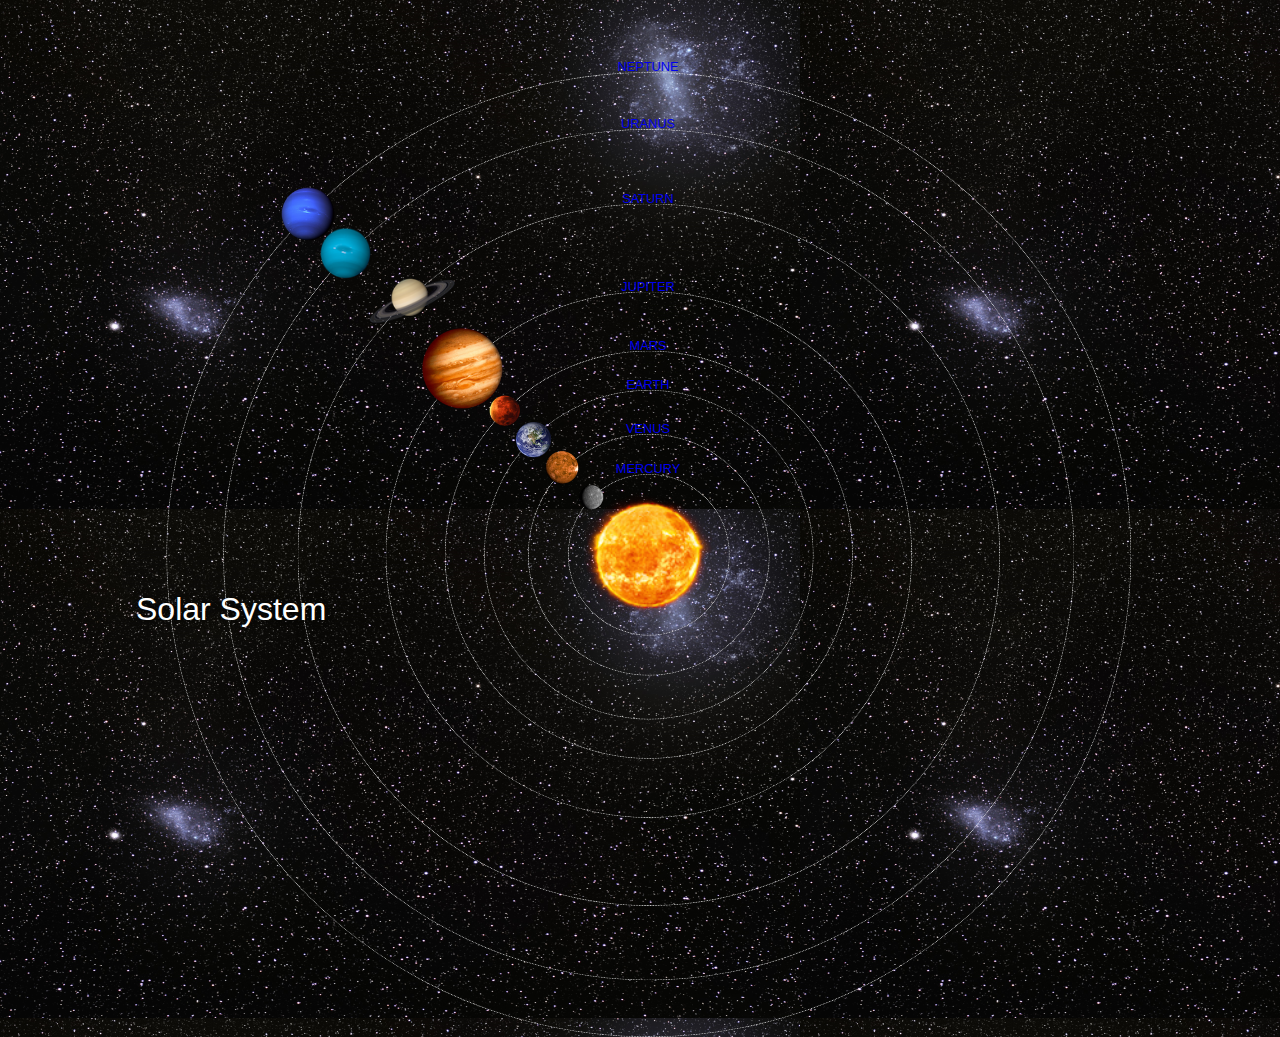
<file: index.html>
<!DOCTYPE html>
<html>
    <head>
        <title>Solar System</title>
        <link rel="stylesheet" href="style.css"/>
    </head>
    <body>
        <div id="container">
            <h1>Solar System</h1>
            <a href="sun.html"><img src="images/sun.png" id="sun"/></a>
            
            <div id="neptune-orbit">
                <a href="neptune.html"><img src="images/neptune.png" id="neptune"/></a>
            </div>
            <div id="naptune-label" class="label-box">
                <a href="neptune.html">NEPTUNE</a>
            </div>

            <div id="uranus-orbit">
                <a href="uranus.html"><img src="images/uranus.png" id="uranus"/></a>
            </div>
            <div id="uranus-label" class="label-box">
                <a href="uranus.html">URANUS</a>
            </div>

            <div id="saturn-orbit">
                <a href="saturn.html"><img src="images/saturn.png" id="saturn"/></a>
            </div>
            <div id="saturn-label" class="label-box">
                <a href="saturn.html">SATURN</a>
            </div>

            <div id="jupiter-orbit">
                <a href="jupiter.html"><img src="images/jupiter.png" id="jupiter"/></a>
            </div>
            <div id="jupiter-label" class="label-box">
                <a href="jupiter.html">JUPITER</a>
            </div>

            <div id="mars-orbit">
                <a href="mars.html"><img src="images/mars.png" id="mars"/></a>
            </div>
            <div id="mars-label" class="label-box">
                <a href="mars.html">MARS</a>
            </div>

            <div id="earth-orbit">
                <a href="earth.html"><img src="images/earth.png" id="earth"/></a>
            </div>
            <div id="earth-label" class="label-box">
                <a href="earth.html">EARTH</a>
            </div>

            <div id="venus-orbit">
                <a href="venus.html"><img src="images/venus.png" id="venus"/></a>
            </div>
            <div id="venus-label" class="label-box">
                <a href="venus.html">VENUS</a>
            </div>

            <div id="mercury-orbit">
                <a href="mercury.html"><img src="images/mercury.png" id="mercury"/></a>
            </div>
            <div id="mercury-label" class="label-box">
                <a href="mercury.html">MERCURY</a>
            </div>


        </div>
    </body>
</html>
</file>
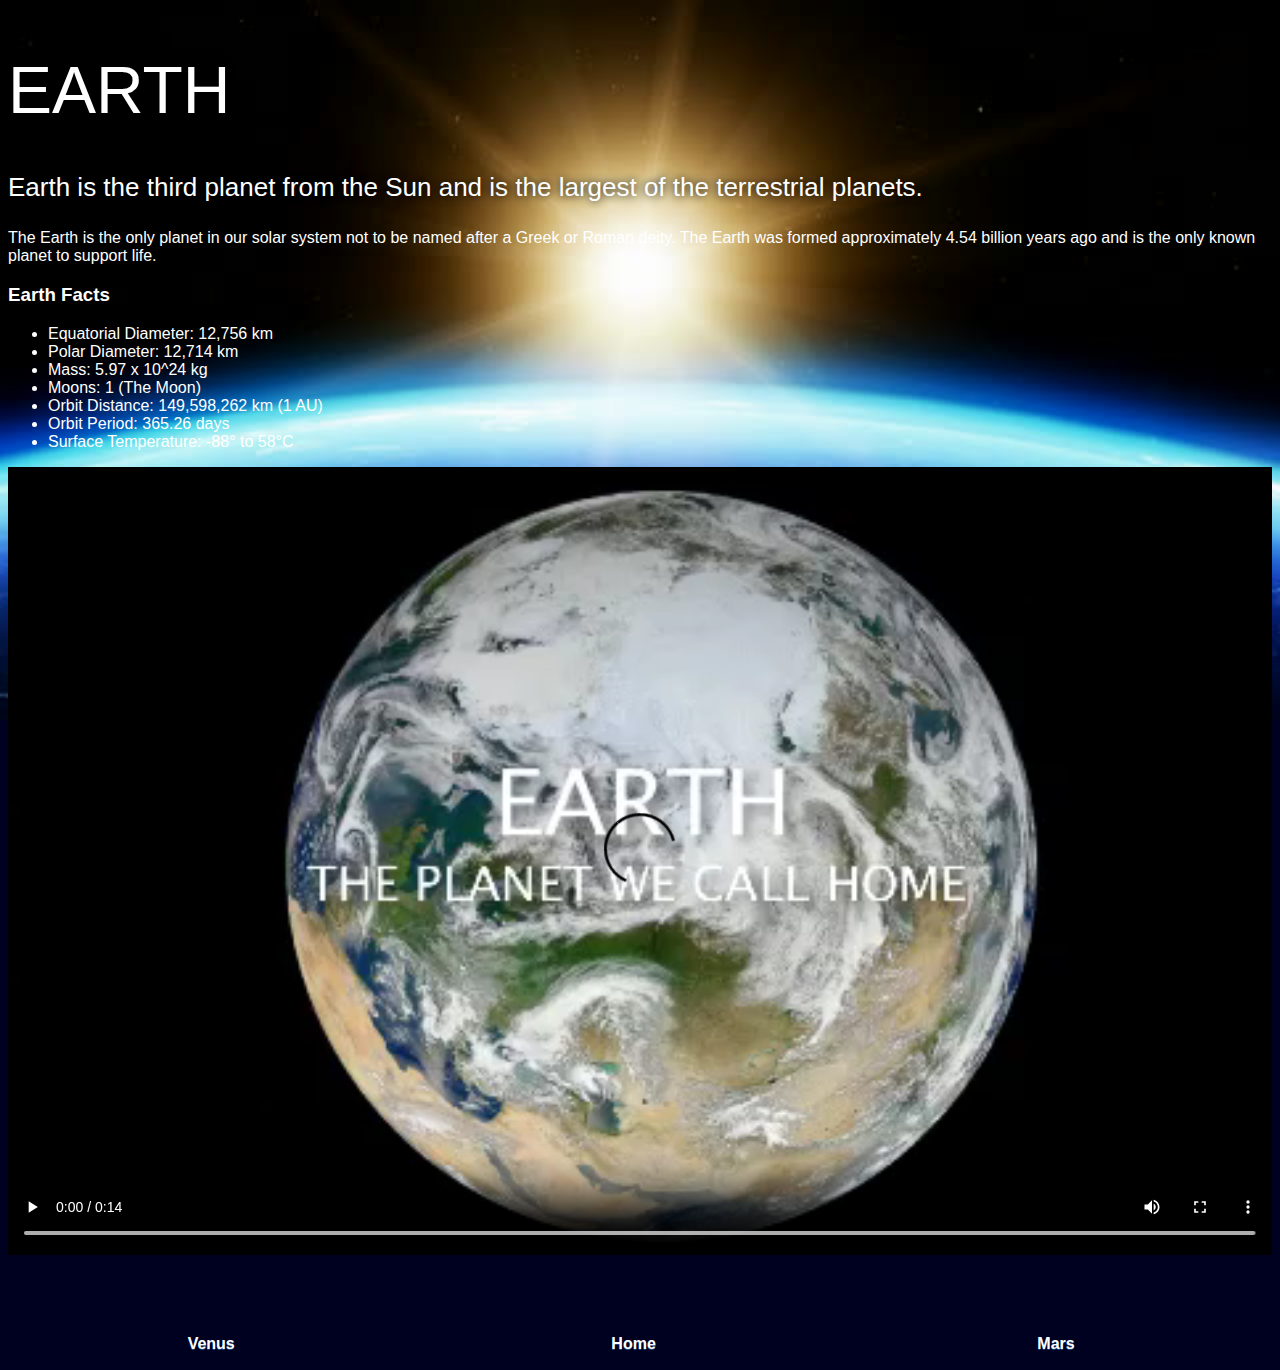
<file: earth.html>
<!DOCTYPE html>
<html>
    <head>
        <title>Solar System</title>
        <link rel="stylesheet" href="style-pages.css"/>
    </head>
    <body>
        <div id="main">
            <div id="content">
                <h1>Earth</h1>
                <p class="intro">
                    Earth is the third planet from the Sun and is the largest of the terrestrial planets. 
                </p>             

                <p>
                    The Earth is the only planet in our solar system not to be named after a Greek or Roman deity. The Earth was formed approximately 4.54 billion years ago and is the only known planet to support life.
                </p>

                <h3>Earth Facts</h3>
                <ul>
                    <li>Equatorial Diameter:	12,756 km</li>
                    <li>Polar Diameter:	12,714 km</li>
                    <li>Mass:	5.97 x 10^24 kg</li>
                    <li>Moons:	1 (The Moon)</li>
                    <li>Orbit Distance:	149,598,262 km (1 AU)</li>
                    <li>Orbit Period:	365.26 days</li>
                    <li>Surface Temperature:	-88&deg; to 58&deg;C</li>
                </ul>
                <video id="video" controls>
                    <source src="videos/earth-video.mp4" type="video/mp4">
                </video>
            </div>
            <div id="tabs-bottom">
                <a href="venus.html">Venus</a>
                <a href="index.html">Home</a>
                <a href="mars.html">Mars</a>
            </div>
    
        </div>


    </body>
</html>
</file>
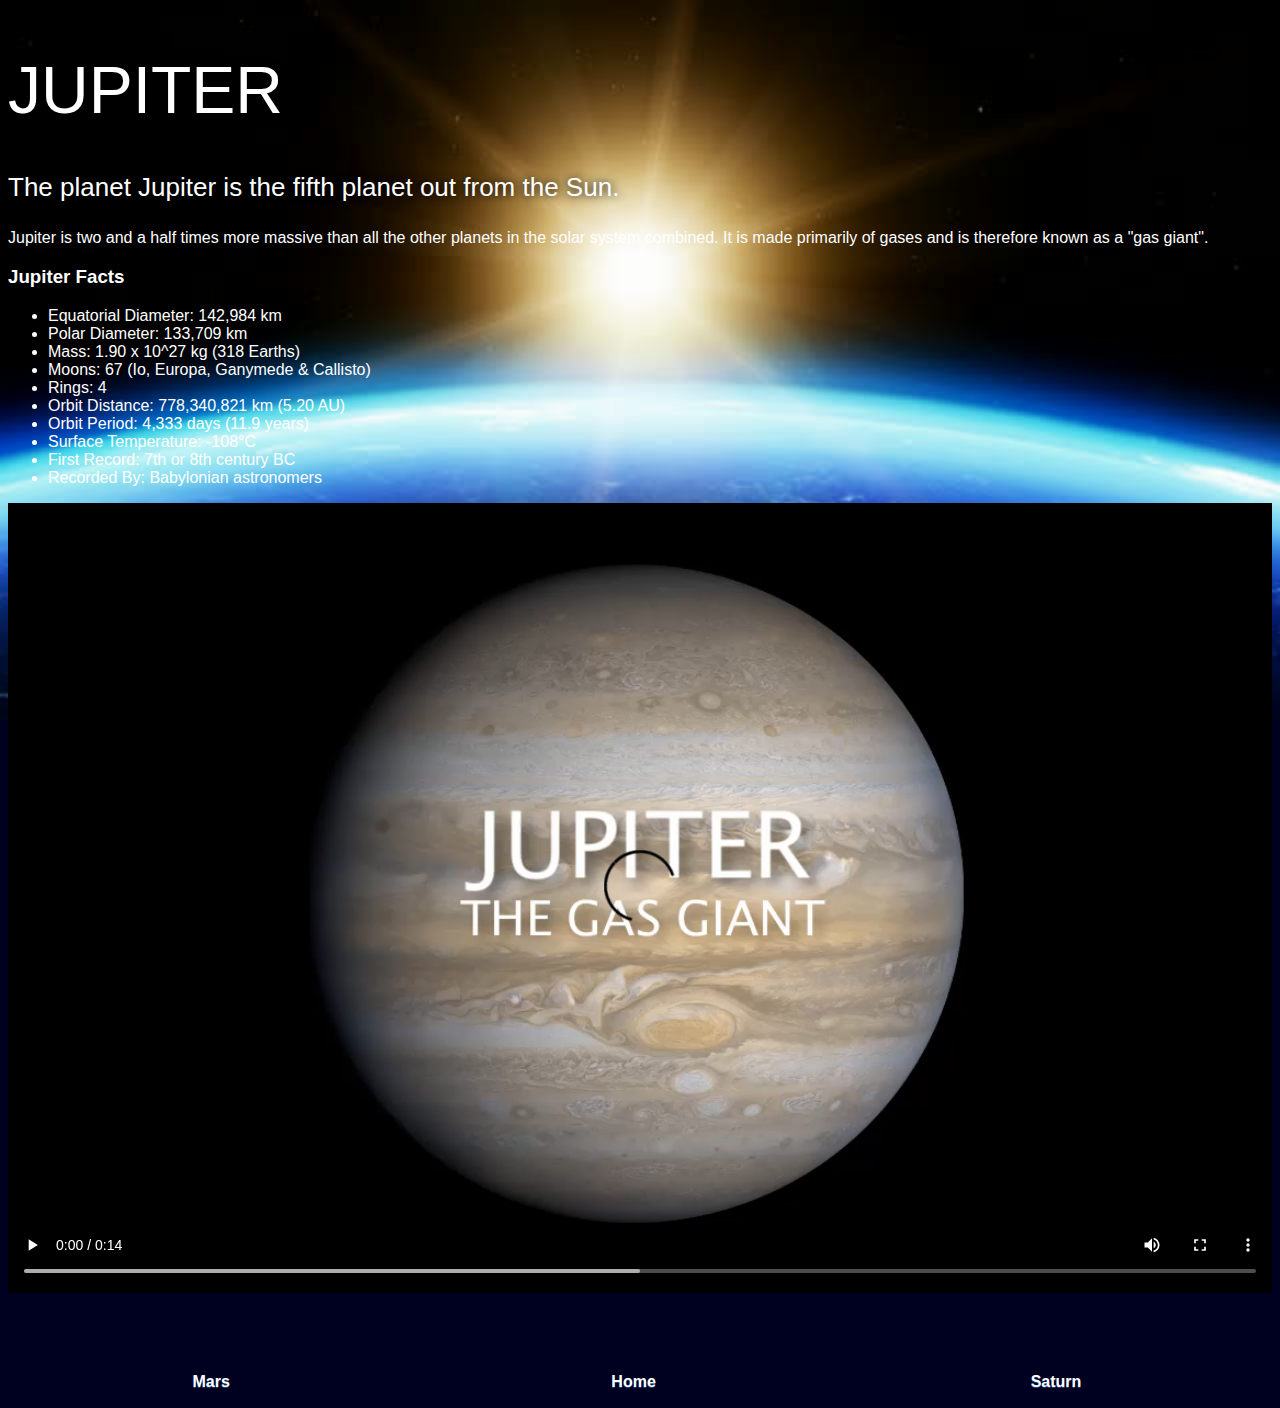
<file: jupiter.html>
<!DOCTYPE html>
<html>
    <head>
        <title>Solar System</title>
        <link rel="stylesheet" href="style-pages.css"/>
    </head>
    <body>
        <div id="main">
            <div id="content">
                <h1>Jupiter</h1>
                <p class="intro">
                    The planet Jupiter is the fifth planet out from the Sun.
                </p>             

                <p>
                    Jupiter is two and a half times more massive than all the other planets in the solar system combined. It is made primarily of gases and is therefore known as a "gas giant".
                </p>

                <h3>Jupiter Facts</h3>
                <ul>
                    <li>Equatorial Diameter:	142,984 km</li>
                    <li>Polar Diameter:	133,709 km</li>
                    <li>Mass:	1.90 x 10^27 kg (318 Earths)</li>
                    <li>Moons:	67 (Io, Europa, Ganymede & Callisto)</li>
                    <li>Rings:	4</li>
                    <li>Orbit Distance:	778,340,821 km (5.20 AU)</li>
                    <li>Orbit Period:	4,333 days (11.9 years)</li>
                    <li>Surface Temperature:	-108&deg;C</li>
                    <li>First Record:	7th or 8th century BC</li>
                    <li>Recorded By:	Babylonian astronomers</li>
                </ul>
                <video id="video" controls>
                    <source src="videos/jupiter-video.mp4" type="video/mp4">
                </video>  
            </div>
            <div id="tabs-bottom">
            <a href="mars.html">Mars</a>
            <a href="index.html">Home</a>
            <a href="saturn.html">Saturn</a>
            </div>
    
        </div>


    </body>
</html>
</file>
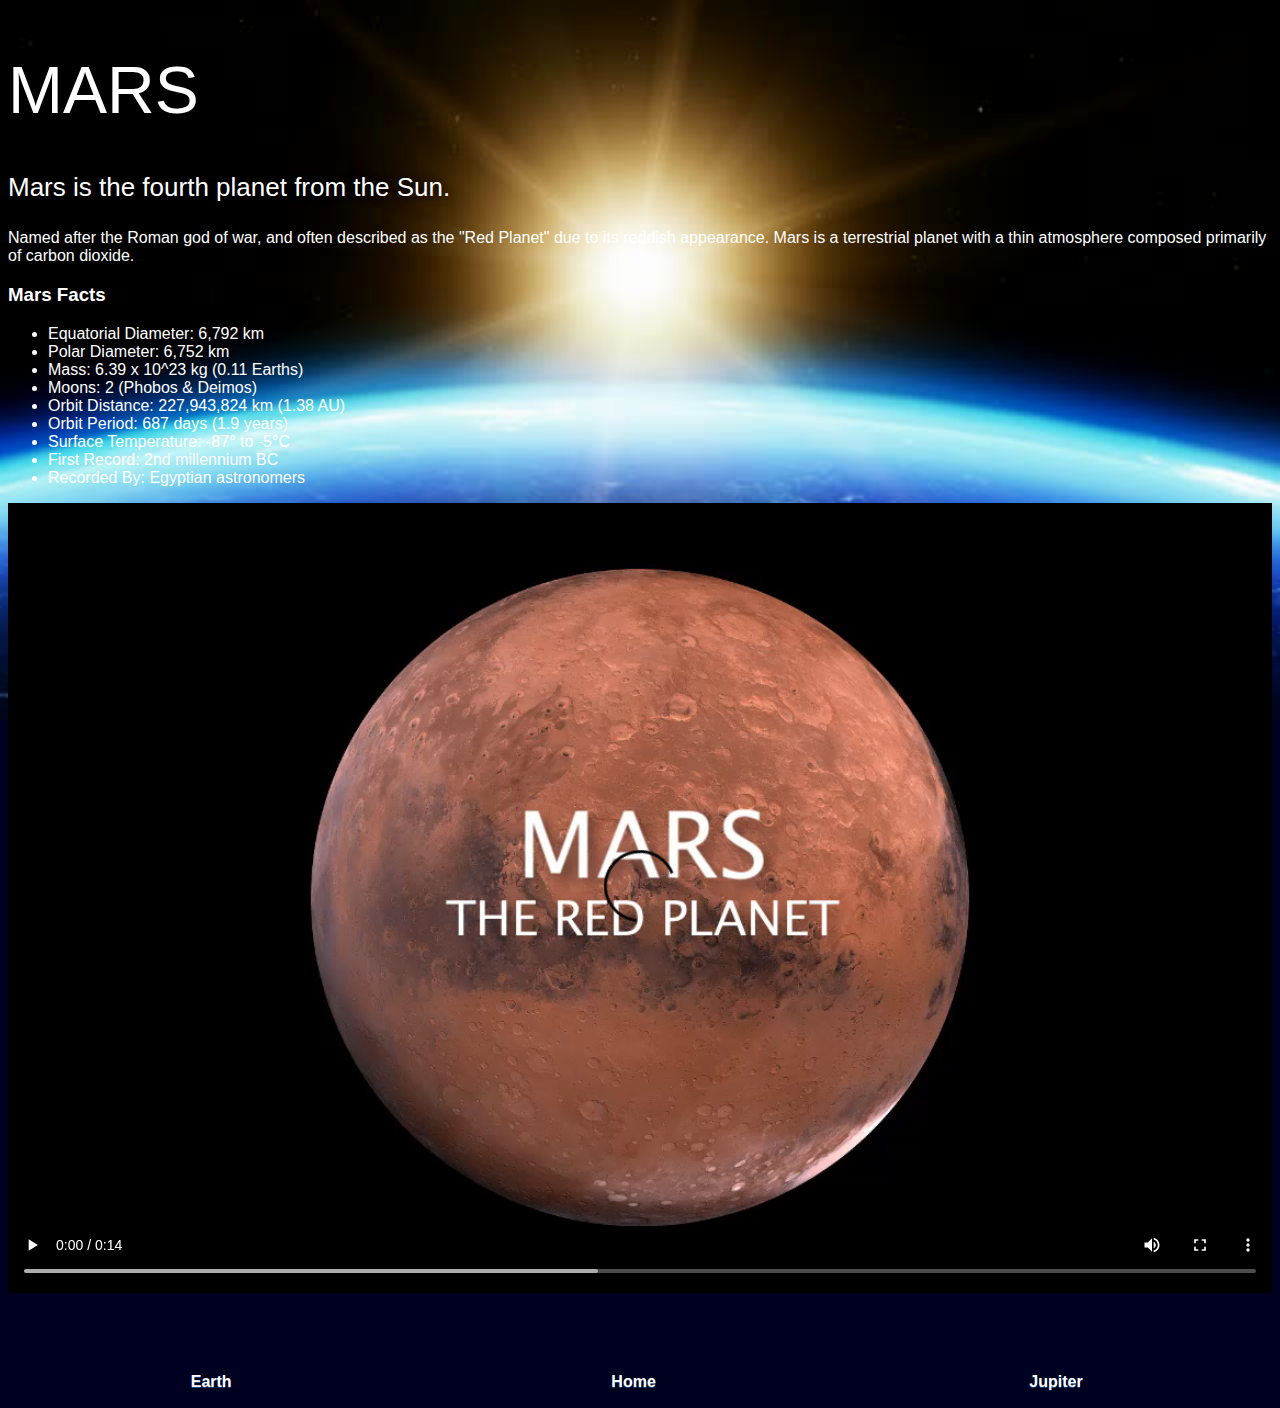
<file: mars.html>
<!DOCTYPE html>
<html>
    <head>
        <title>Solar System</title>
        <link rel="stylesheet" href="style-pages.css"/>
    </head>
    <body>
        <div id="main">
            <div id="content">
                <h1>Mars</h1>
                <p class="intro">
                    Mars is the fourth planet from the Sun.  
                </p>             

                <p>
                    Named after the Roman god of war, and often described as the "Red Planet" due to its reddish appearance. Mars is a terrestrial planet with a thin atmosphere composed primarily of carbon dioxide.
                </p>

                <h3>Mars Facts</h3>
                <ul>
                    <li>Equatorial Diameter:	6,792 km</li>
                    <li>Polar Diameter:	6,752 km</li>
                    <li>Mass:	6.39 x 10^23 kg (0.11 Earths)</li>
                    <li>Moons:	2 (Phobos & Deimos)</li>
                    <li>Orbit Distance:	227,943,824 km (1.38 AU)</li>
                    <li>Orbit Period:	687 days (1.9 years)</li>
                    <li>Surface Temperature:	-87&deg; to -5&deg;C</li>
                    <li>First Record:	2nd millennium BC</li>
                    <li>Recorded By:	Egyptian astronomers</li>
                </ul>
                <video id="video" controls>
                    <source src="videos/mars-video.mp4" type="video/mp4">
                </video>
            </div>
            <div id="tabs-bottom">
                <a href="earth.html">Earth</a>
                <a href="index.html">Home</a>
                <a href="jupiter.html">Jupiter</a>
            </div>
    
        </div>


    </body>
</html>
</file>
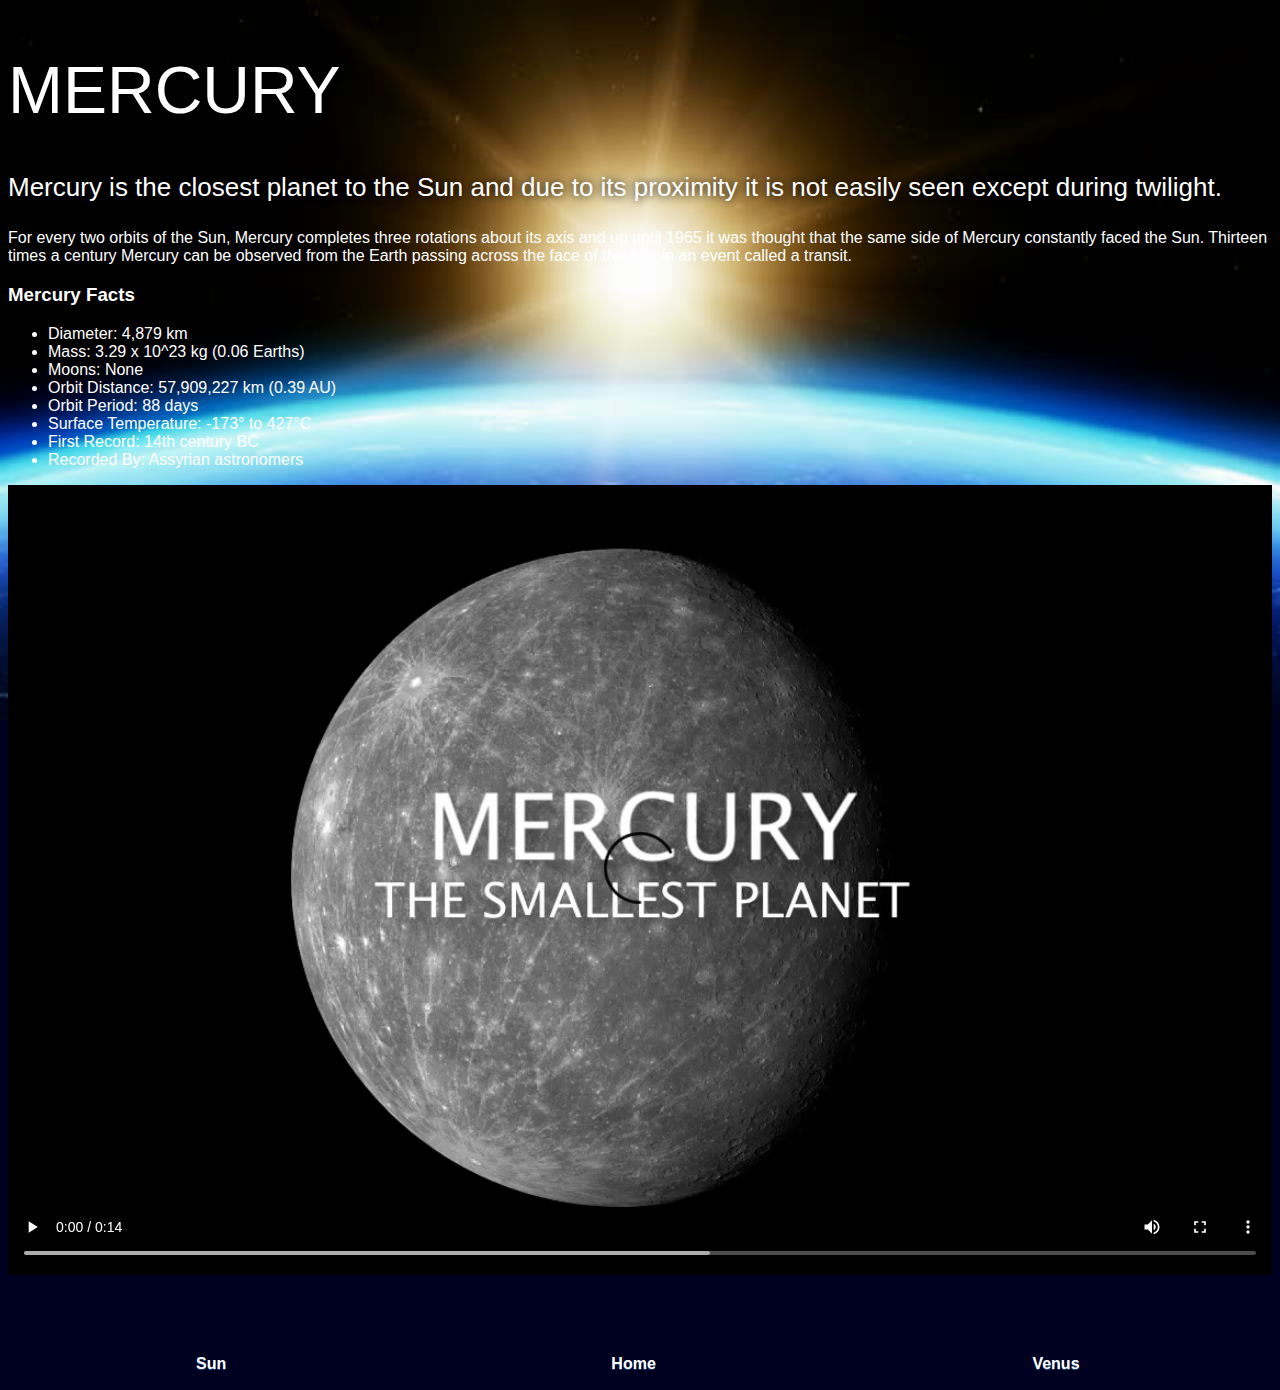
<file: mercury.html>
<!DOCTYPE html>
<html>
    <head>
        <title>Solar System</title>
        <link rel="stylesheet" href="style-pages.css"/>
    </head>
    <body>
        <div id="main">
            <div id="content">
                <h1>Mercury</h1>
                <p class="intro">
                    Mercury is the closest planet to the Sun and due to its proximity it is not easily seen except during twilight. 
                </p>             

                <p>
                    For every two orbits of the Sun, Mercury completes three rotations about its axis and up until 1965 it was thought that the same side of Mercury constantly faced the Sun. Thirteen times a century Mercury can be observed from the Earth passing across the face of the Sun in an event called a transit.
                </p>

                <h3>Mercury Facts</h3>
                <ul>
                    <li>Diameter:	4,879 km</li>
                    <li>Mass:	3.29 x 10^23 kg (0.06 Earths)</li>
                    <li>Moons:	None</li>
                    <li>Orbit Distance:	57,909,227 km (0.39 AU)</li>
                    <li>Orbit Period:	88 days</li>
                    <li>Surface Temperature:	-173&deg; to 427&deg;C</li>
                    <li>First Record:	14th century BC</li>
                    <li>Recorded By:	Assyrian astronomers</li>
                </ul>
                <video id="video" controls>
                    <source src="videos/mercury-video.mp4" type="video/mp4">
                </video>
            </div>
            <div id="tabs-bottom">
                <a href="sun.html">Sun</a>
                <a href="index.html">Home</a>
                <a href="venus.html">Venus</a>
            </div>
    
        </div>


    </body>
</html>
</file>
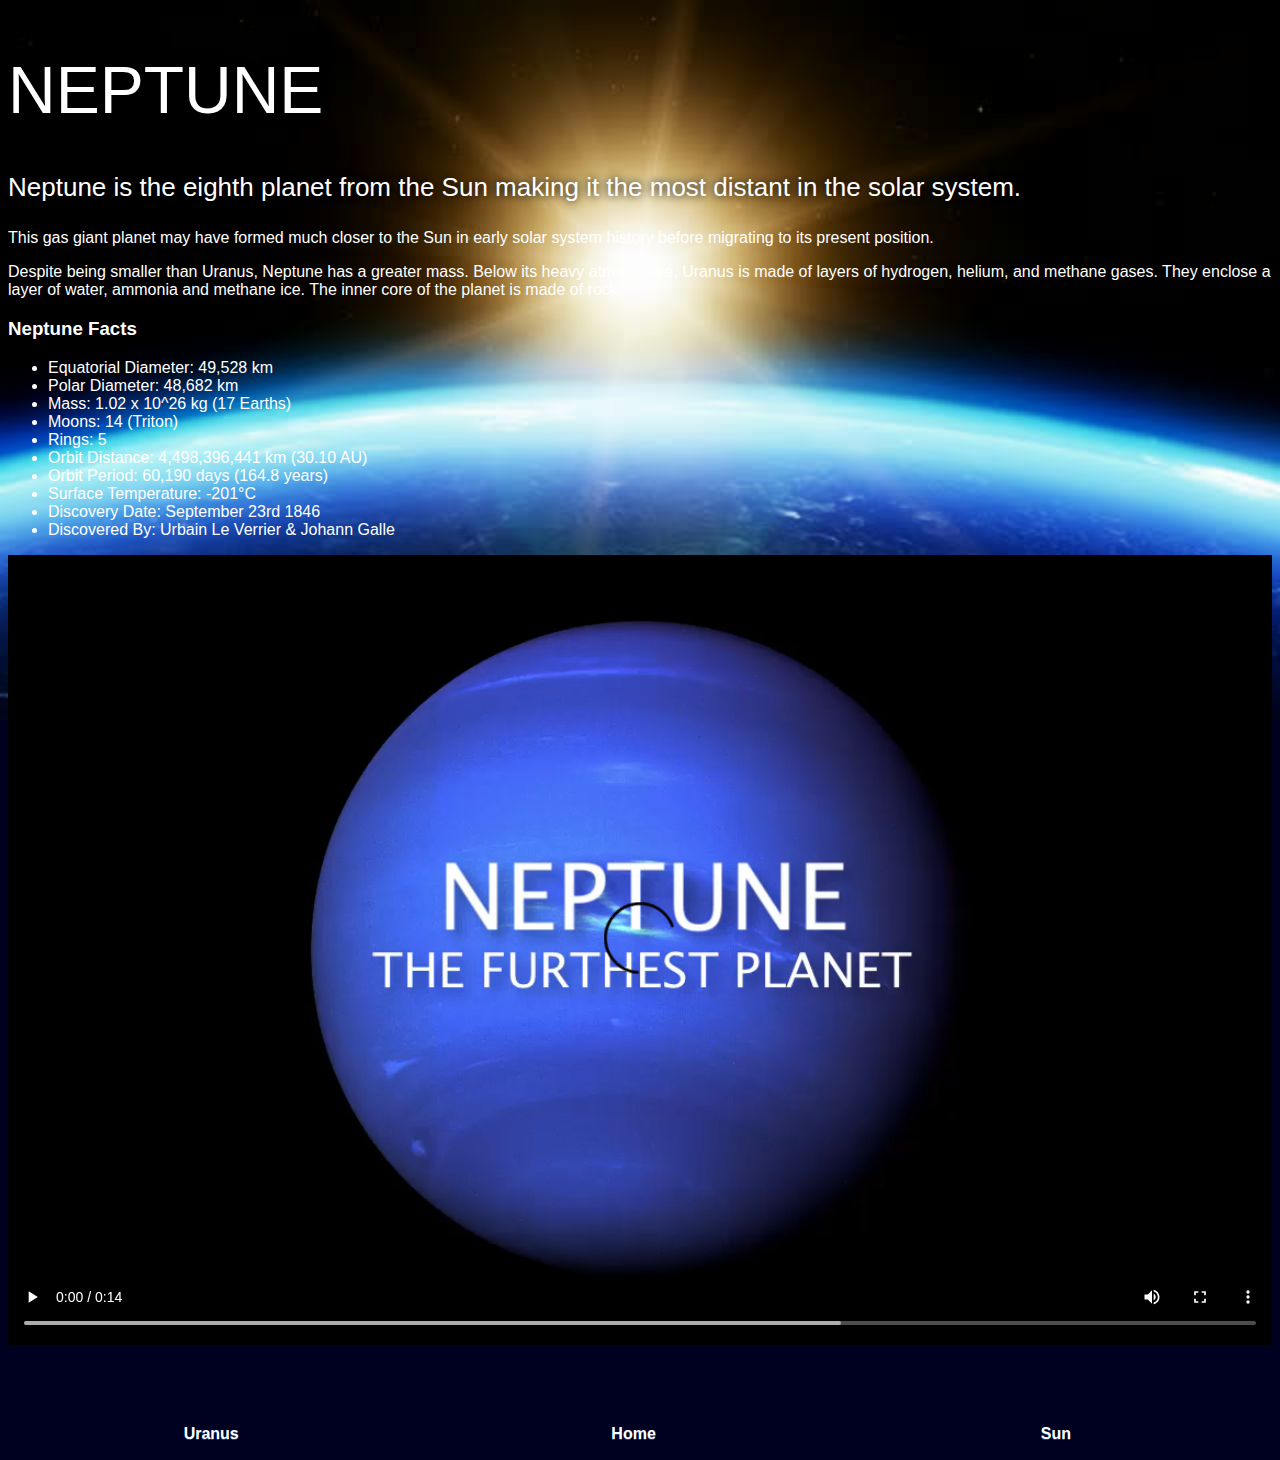
<file: neptune.html>
<!DOCTYPE html>
<html>
    <head>
        <title>Solar System</title>
        <link rel="stylesheet" href="style-pages.css"/>
    </head>
    <body>
        <div id="main">
            <div id="content">
                <h1>Neptune</h1>
                <p class="intro">
                    Neptune is the eighth planet from the Sun making it the most distant in the solar system. 
                </p>             
                <p>
                    This gas giant planet may have formed much closer to the Sun in early solar system history before migrating to its present position.</p>

                <p>Despite being smaller than Uranus, Neptune has a greater mass. Below its heavy atmosphere, Uranus is made of layers of hydrogen, helium, and methane gases. They enclose a layer of water, ammonia and methane ice. The inner core of the planet is made of rock.</p>

                <h3>Neptune Facts</h3>
                <ul>
                    <li>Equatorial Diameter:	49,528 km</li>
                    <li>Polar Diameter:	48,682 km</li>
                    <li>Mass:	1.02 x 10^26 kg (17 Earths)</li>
                    <li>Moons:	14 (Triton)</li>
                    <li>Rings:	5</li>
                    <li>Orbit Distance:	4,498,396,441 km (30.10 AU)</li>
                    <li>Orbit Period:	60,190 days (164.8 years)</li>
                    <li>Surface Temperature:	-201&deg;C</li>
                    <li>Discovery Date:	September 23rd 1846</li>
                    <li>Discovered By:	Urbain Le Verrier & Johann Galle</li>
                </ul>

                <video id="video" controls>
                    <source src="videos/neptune-video.mp4" type="video/mp4">
                </video>
            </div>
            <div id="tabs-bottom">
                <a href="uranus.html">Uranus</a>
                <a href="index.html">Home</a>
                <a href="sun.html">Sun</a>
            </div>
    
        </div>


    </body>
</html>
</file>
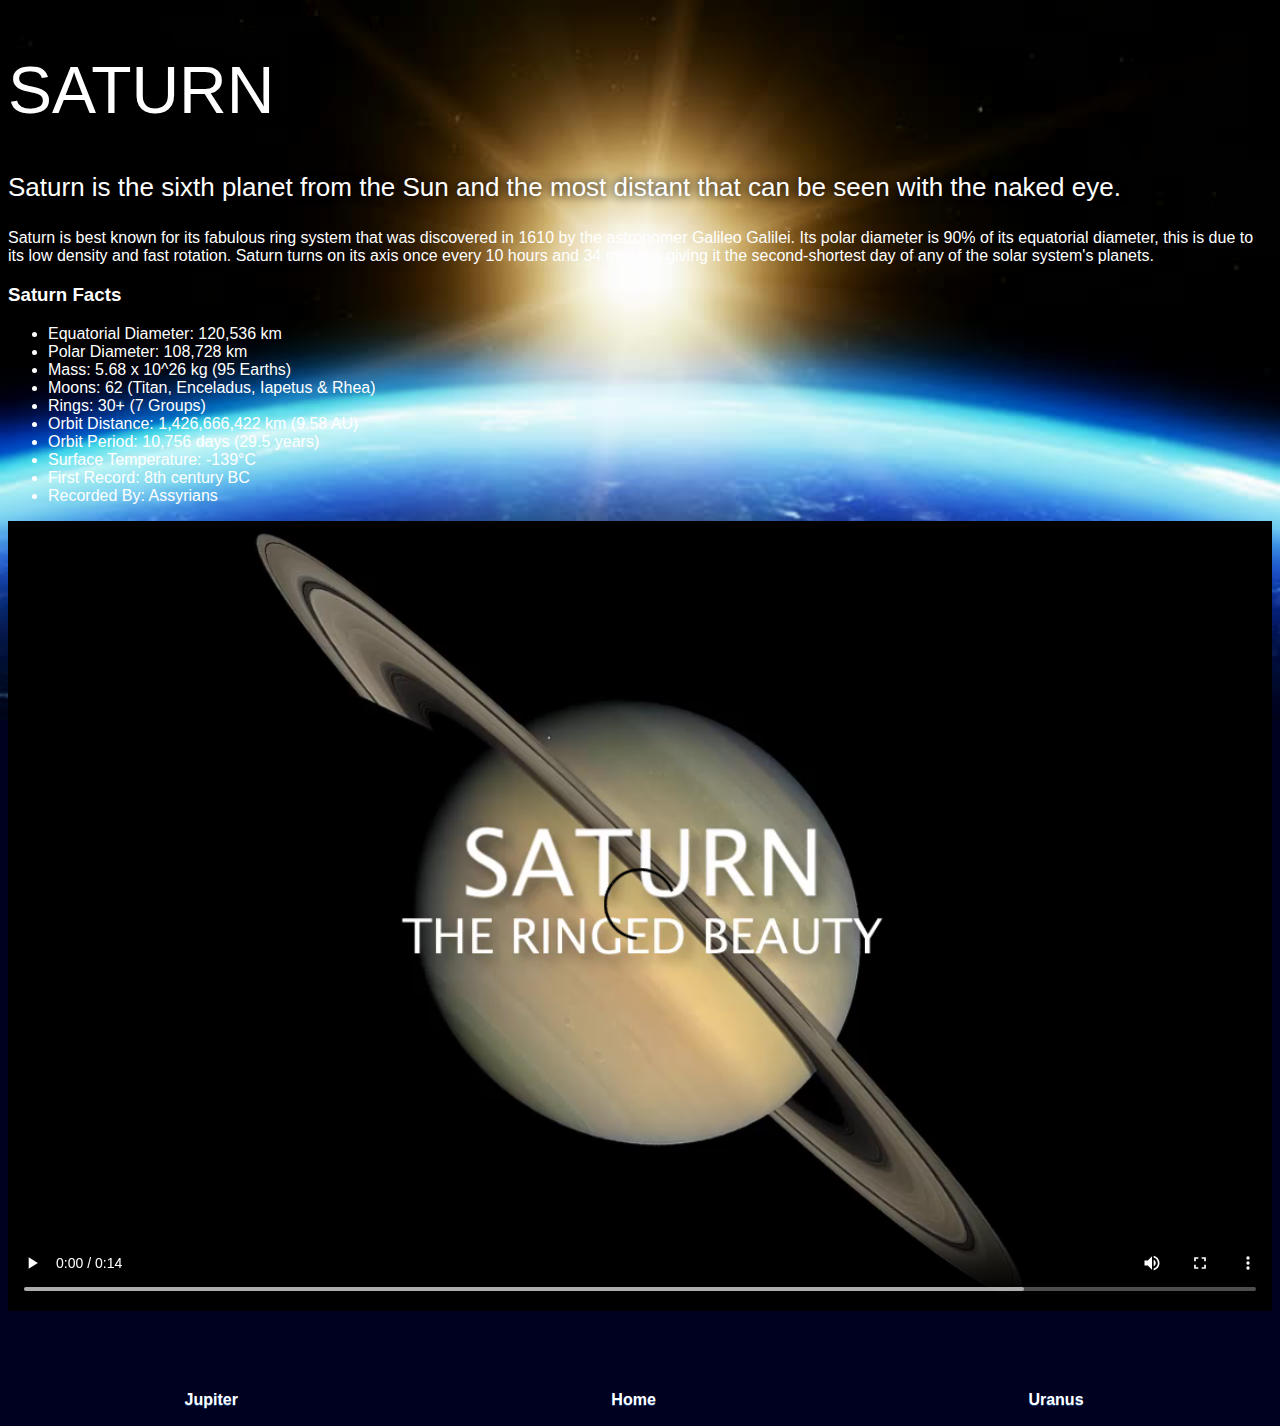
<file: saturn.html>
<!DOCTYPE html>
<html>
    <head>
        <title>Solar System</title>
        <link rel="stylesheet" href="style-pages.css"/>
    </head>
    <body>
        <div id="main">
            <div id="content">
                <h1>Saturn</h1>
                <p class="intro">
                    Saturn is the sixth planet from the Sun and the most distant that can be seen with the naked eye.
                </p>             

                <p>
                    Saturn is best known for its fabulous ring system that was discovered in 1610 by the astronomer Galileo Galilei. Its polar diameter is 90% of its equatorial diameter, this is due to its low density and fast rotation. Saturn turns on its axis once every 10 hours and 34 minutes giving it the second-shortest day of any of the solar system's planets.
                </p>

                <h3>Saturn Facts</h3>
                <ul>
                    <li>Equatorial Diameter:	120,536 km</li>
                    <li>Polar Diameter:	108,728 km</li>
                    <li>Mass:	5.68 x 10^26 kg (95 Earths)</li>
                    <li>Moons:	62 (Titan, Enceladus, Iapetus & Rhea)</li>
                    <li>Rings:	30+ (7 Groups)</li>
                    <li>Orbit Distance:	1,426,666,422 km (9.58 AU)</li>
                    <li>Orbit Period:	10,756 days (29.5 years)</li>
                    <li>Surface Temperature:	-139&deg;C</li>
                    <li>First Record:	8th century BC</li>
                    <li>Recorded By:	Assyrians</li>
                </ul>
                <video id="video" controls>
                    <source src="videos/saturn-video.mp4" type="video/mp4">
                </video> 
            </div>
            <div id="tabs-bottom">
                <a href="jupiter.html">Jupiter</a>
                <a href="index.html">Home</a>
                <a href="uranus.html">Uranus</a>
            </div>
    
        </div>


    </body>
</html>
</file>
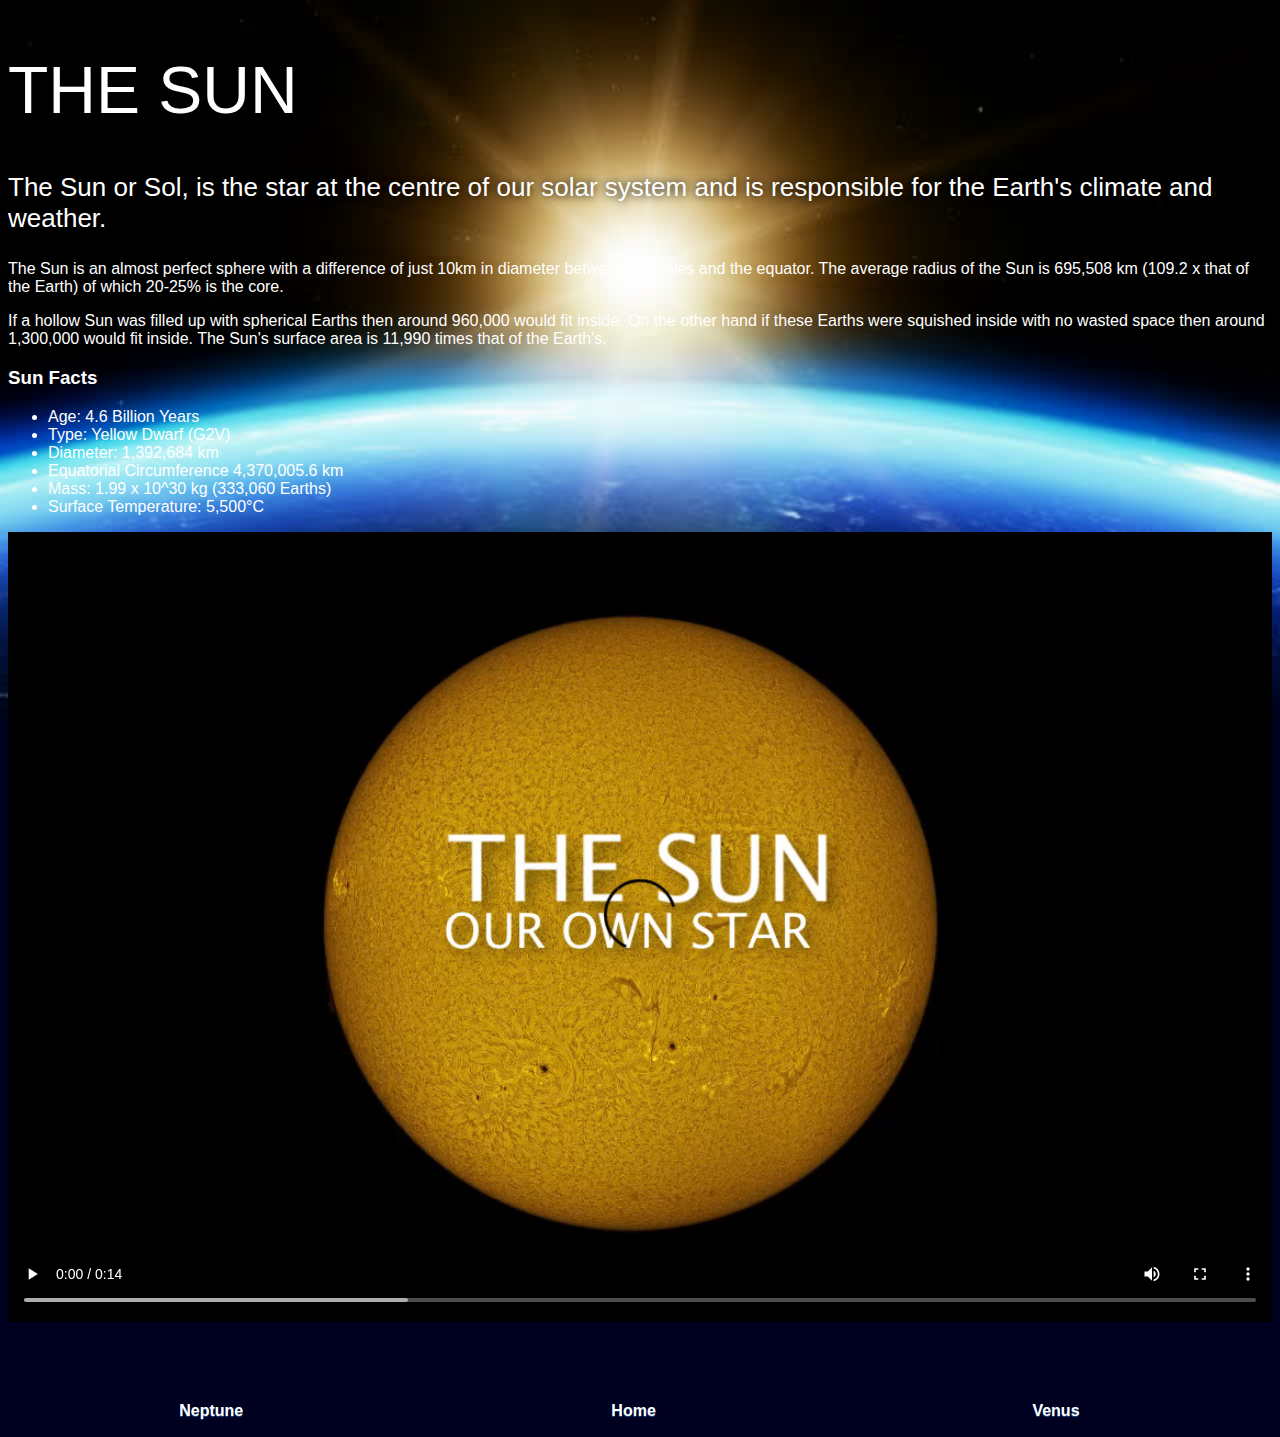
<file: sun.html>
<!DOCTYPE html>
<html>
    <head>
        <title>Solar System</title>
        <link rel="stylesheet" href="style-pages.css"/>
    </head>
    <body>
        <div id="main">
            <div id="content">
                <h1>The Sun</h1>
                <p class="intro">
                    The Sun or Sol, is the star at the centre of our solar system and is responsible for the Earth's climate and weather. 
                </p>             

                <p>
                    The Sun is an almost perfect sphere with a difference of just 10km in diameter between the poles and the equator. The average radius of the Sun is 695,508 km (109.2 x that of the Earth) of which 20-25% is the core.
                </p>
                <p>
                    If a hollow Sun was filled up with spherical Earths then around 960,000 would fit inside. On the other hand if these Earths were squished inside with no wasted space then around 1,300,000 would fit inside. The Sun's surface area is 11,990 times that of the Earth's.
                </p>

                <h3>Sun Facts</h3>
                <ul>
                    <li>Age:	4.6 Billion Years</li>
                    <li>Type:	Yellow Dwarf (G2V)</li>
                    <li>Diameter:	1,392,684 km</li>
                    <li>Equatorial Circumference	4,370,005.6 km</li>
                    <li>Mass:	1.99 x 10^30 kg (333,060 Earths)</li>
                    <li>Surface Temperature:	5,500°C</li>
                </ul>

                <video id="video" controls>
                    <source src="videos/sun-video.mp4" type="video/mp4">
                </video>

            </div>

            <div id="tabs-bottom">
                <a href="neptune.html">Neptune</a>
                <a href="index.html">Home</a>
                <a href="venus.html">Venus</a>

            </div>


        </div>

    </body>
</html>
</file>
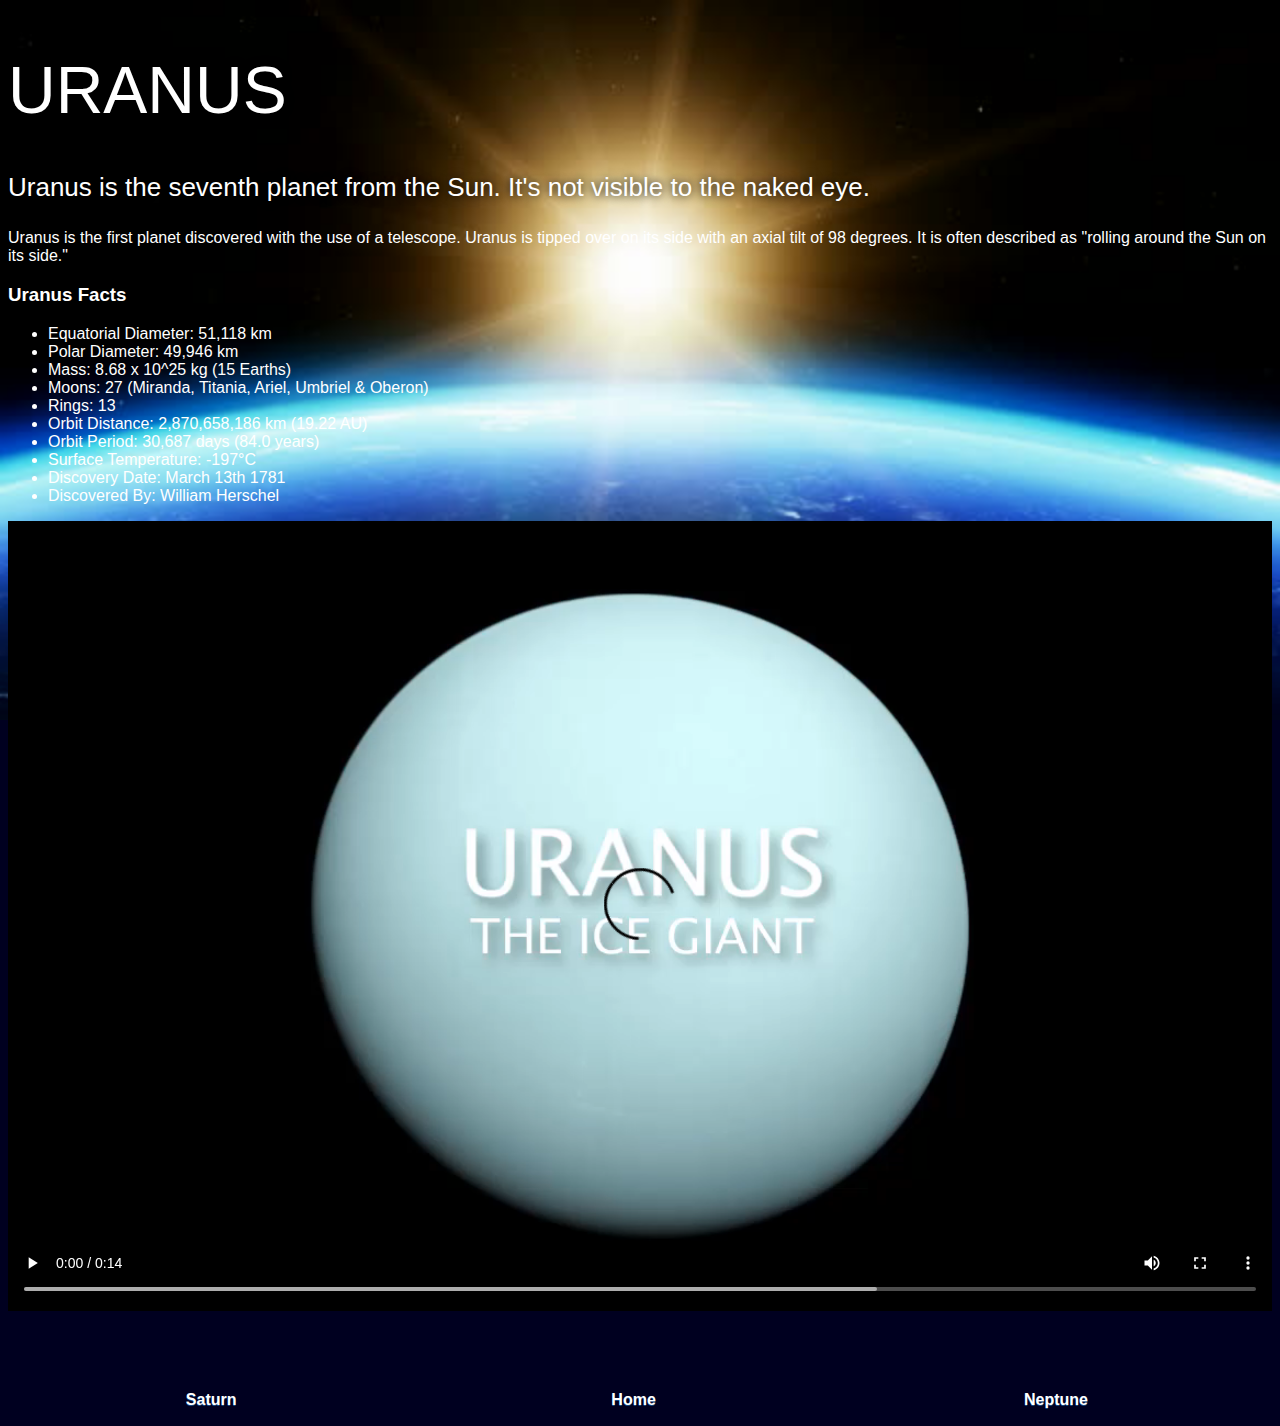
<file: uranus.html>
<!DOCTYPE html>
<html>
    <head>
        <title>Solar System</title>
        <link rel="stylesheet" href="style-pages.css"/>
    </head>
    <body>
        <div id="main">
            <div id="content">
                <h1>Uranus</h1>
                <p class="intro">
                    Uranus is the seventh planet from the Sun. It's not visible to the naked eye.
                </p>             

                <p>
                    Uranus is the first planet discovered with the use of a telescope. Uranus is tipped over on its side with an axial tilt of 98 degrees. It is often described as "rolling around the Sun on its side."
                </p>

                <h3>Uranus Facts</h3>
                <ul>
                    <li>Equatorial Diameter:	51,118 km</li>
                    <li>Polar Diameter:	49,946 km</li>
                    <li>Mass:	8.68 x 10^25 kg (15 Earths)</li>
                    <li>Moons:	27 (Miranda, Titania, Ariel, Umbriel & Oberon)</li>
                    <li>Rings:	13</li>
                    <li>Orbit Distance:	2,870,658,186 km (19.22 AU)</li>
                    <li>Orbit Period:	30,687 days (84.0 years)</li>
                    <li>Surface Temperature:	-197&deg;C</li>
                    <li>Discovery Date:	March 13th 1781</li>
                    <li>Discovered By:	William Herschel</li>
                </ul>
                <video id="video" controls>
                    <source src="videos/uranus-video.mp4" type="video/mp4">
                </video>
            </div>
            <div id="tabs-bottom">
                <a href="saturn.html">Saturn</a>
                <a href="index.html">Home</a>
                <a href="neptune.html">Neptune</a>
            </div>
    
        </div>


    </body>
</html>
</file>
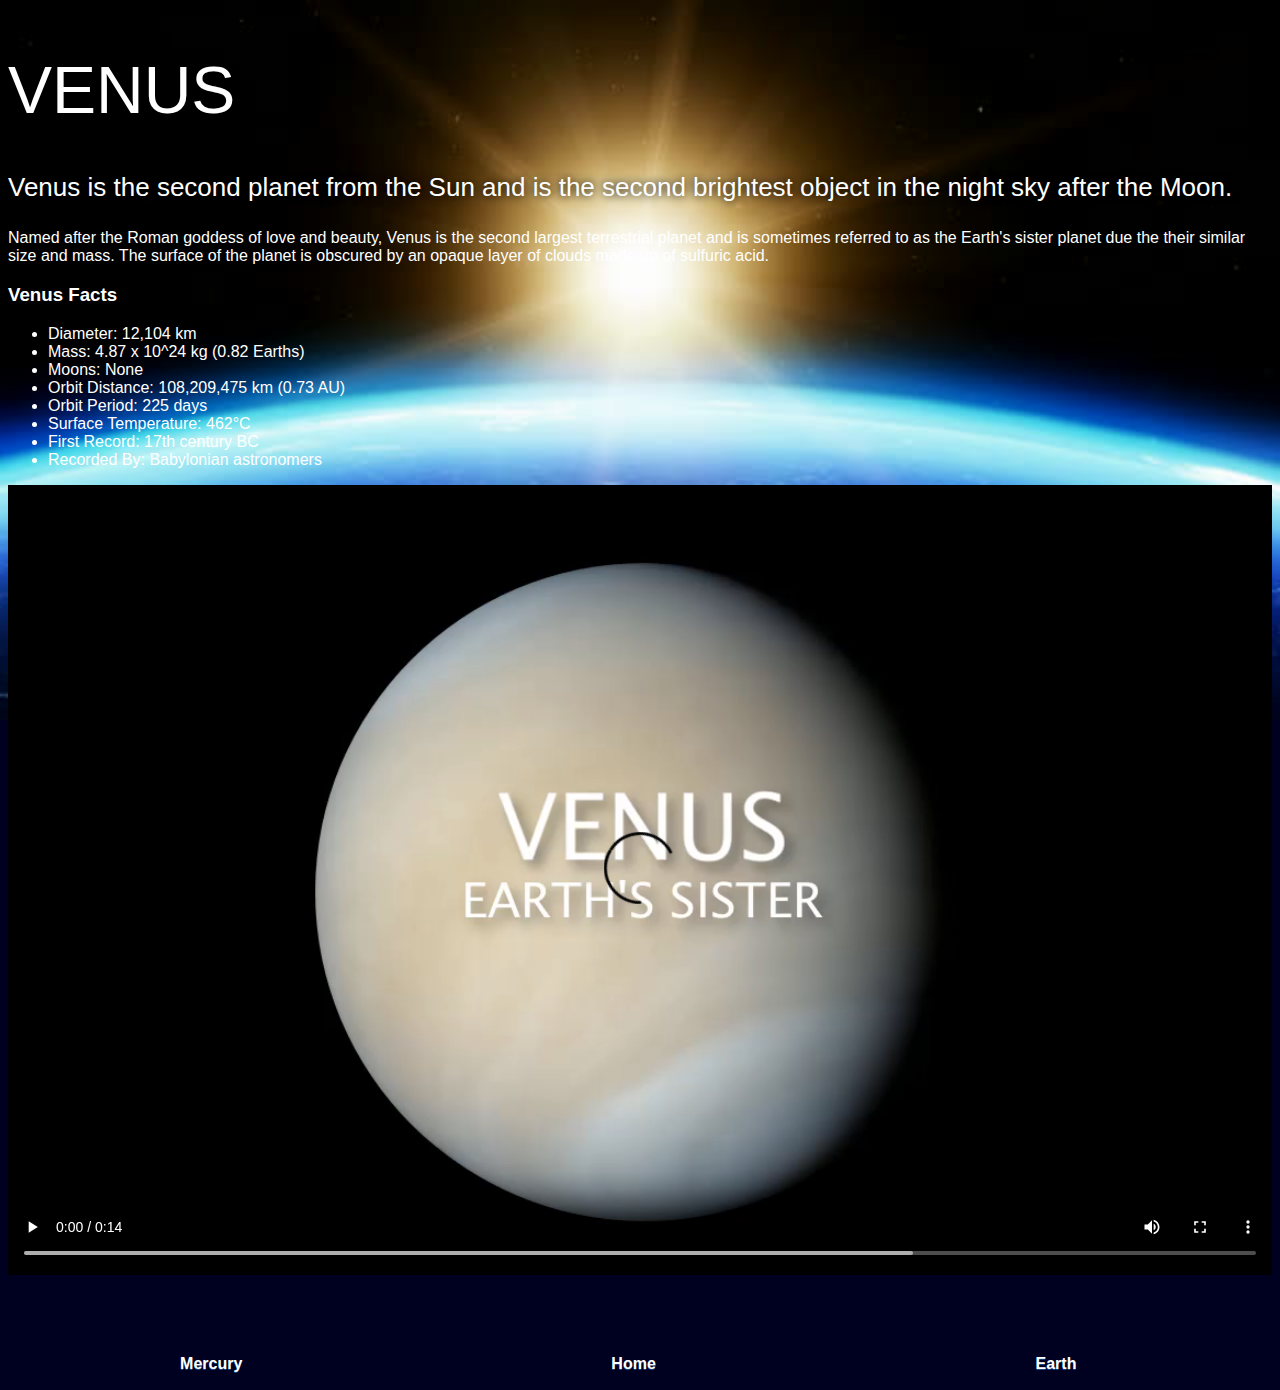
<file: venus.html>
<!DOCTYPE html>
<html>
    <head>
        <title>Solar System</title>
        <link rel="stylesheet" href="style-pages.css"/>
    </head>
    <body>
        <div id="main">
            <div id="content">
                <h1>Venus</h1>
                <p class="intro">
                    Venus is the second planet from the Sun and is the second brightest object in the night sky after the Moon. 
                </p>             

                <p>
                    Named after the Roman goddess of love and beauty, Venus is the second largest terrestrial planet and is sometimes referred to as the Earth's sister planet due the their similar size and mass. The surface of the planet is obscured by an opaque layer of clouds made up of sulfuric acid.
                </p>

                <h3>Venus Facts</h3>
                <ul>
                    <li>Diameter:	12,104 km</li>
                    <li>Mass:	4.87 x 10^24 kg (0.82 Earths)</li>
                    <li>Moons:	None</li>
                    <li>Orbit Distance:	108,209,475 km (0.73 AU)</li>
                    <li>Orbit Period:	225 days</li>
                    <li>Surface Temperature:	462&deg;C</li>
                    <li>First Record:	17th century BC</li>
                    <li>Recorded By:	Babylonian astronomers</li>
                </ul>
                <video id="video" controls>
                    <source src="videos/venus-video.mp4" type="video/mp4">
                </video>
            </div>
            <div id="tabs-bottom">
                <a href="mercury.html">Mercury</a>
                <a href="index.html">Home</a>
                <a href="earth.html">Earth</a>
            </div>
    
        </div>


    </body>
</html>
</file>
<file: style.css>
body{
    width: 100%;
    height: 100%;
    background: url('images/space.png');
    overflow: hidden;
}

h1{
    font-family: sans-serif;
    font-weight: 100;
    font-size: 40px;
    text-shadow: 0 0 10px #000000;
    color: white;
}

/*######################### SUN #########################*/

#sun{
    position: absolute;
    z-index: 1000;
    width: 160px;
    bottom: 10px;
    left: 50%;
    margin-left: -80px;
}

/*######################### NEPTUNE #########################*/

#neptune{
    width: 66px;
    height: 66px;
    margin: 143px;
    z-index: 1000;
    animation: spin-right 8s linear infinite;
    -webkit-animation: spin-right 8s linear infinite;
}

#neptune-orbit{
    position: absolute;
    width: 1204px;
    height: 1204px;
    bottom: -512px;
    left: 50%;
    margin-left: -602px;
    border: 1px dotted white;
    border-radius: 50%;
    animation: spin-left 14s linear infinite;
    -webkit-animation: spin-left 14s linear infinite;
}

#naptune-label{
    bottom: 692px;
}

/*######################### URANUS #########################*/

#uranus{
    width: 66px;
    height: 66px;
    margin: 120px;
    z-index: 1000;
    animation: spin-right 8s linear infinite;
    -webkit-animation: spin-right 8s linear infinite;
}

#uranus-orbit{
    position: absolute;
    width: 1062px;
    height: 1062px;
    bottom: -441px;
    left: 50%;
    margin-left: -531px;
    border: 1px dotted white;
    border-radius: 50%;
    animation: spin-left 15s linear infinite;
    -webkit-animation: spin-left 15s linear infinite;
}

#uranus-label{
    bottom: 620px;
}

/*######################### SATURN #########################*/

#saturn{
    width: 110px;
    margin: 85px;
    z-index: 1000;
    animation: spin-right 13s linear infinite;
    -webkit-animation: spin-right 13s linear infinite;
}

#saturn-orbit{
    position: absolute;
    width: 876px;
    height: 876px;
    bottom: -348px;
    left: 50%;
    margin-left: -438px;
    border: 1px dotted white;
    border-radius: 50%;
    animation: spin-left 13s linear infinite;
    -webkit-animation: spin-left 13s linear infinite;
}

#saturn-label{
    bottom: 527px;
}

/*######################### JUPITER #########################*/

#jupiter{
    width: 100px;
    height: 100px;
    margin: 45px;
    z-index: 1000;
    animation: spin-right 10s linear infinite;
    -webkit-animation: spin-right 10s linear infinite;
}

#jupiter-orbit{
    position: absolute;
    width: 656px;
    height: 656px;
    bottom: -238px;
    left: 50%;
    margin-left: -328px;
    border: 1px dotted white;
    border-radius: 50%;
    animation: spin-left 10s linear infinite;
    -webkit-animation: spin-left 10s linear infinite;
}

#jupiter-label{
    bottom: 417px;
}

/*==================== MARS ====================*/

#mars {
    width: 38px;
    height: 38px;
    margin: 55px;
    z-index: 1000;
    animation: spin-right 3s linear infinite;
    -webkit-animation: spin-right 3s linear infinite;
}

#mars-orbit {
    position: absolute;
    width: 508px;
    height: 508px;
    bottom: -164px;
    left: 50%;
    margin-left: -254px;
    border: 1px dotted white;
    border-radius: 50%;
    animation: spin-left 4s linear infinite;
    -webkit-animation: spin-left 4s linear infinite;
}

#mars-label{
    bottom: 343px;
}

/*==================== EARTH ====================*/

#earth {
    width: 50px;
    height: 50px;
    margin: 36px;
    z-index: 1000;
    animation: spin-right 3s linear infinite;
    -webkit-animation: spin-right 3s linear infinite;
}

#earth-orbit {
    position: absolute;
    width: 410px;
    height: 410px;
    bottom: -115px;
    left: 50%;
    margin-left: -205px;
    border: 1px dotted white;
    border-radius: 50%;
    animation: spin-left 5s linear infinite;
    -webkit-animation: spin-left 5s linear infinite;
}

#earth-label{
    bottom: 294px;
}

/*==================== VENUS ====================*/

#venus {
    width: 50px;
    height: 50px;
    margin: 16px;
    z-index: 1000;
}

#venus-orbit {
    position: absolute;
    width: 300px;
    height: 300px;
    bottom: -60px;
    left: 50%;
    margin-left: -150px;
    border: 1px dotted white;
    border-radius: 50%;
    animation: spin-left 4s linear infinite;
    -webkit-animation: spin-left 4s linear infinite;
}

#venus-label{
    bottom: 239px;
}

/*==================== MERCURY ====================*/

#mercury {
    width: 40px;
    height: 40px;
    margin: 8px;
    z-index: 1000;
}


#mercury-orbit {
    position: absolute;
    z-index: 1;
    width: 200px;
    height: 200px;
    bottom: -10px;
    left: 50%;
    margin-left: -100px;
    border: 1px dotted white;
    border-radius: 50%;
    animation: spin-left 2s linear infinite;
    -webkit-animation: spin-left 2s linear infinite;
}

#mercury-label{
    bottom: 189px;
}
/*######################### PLEASE REMOVE #########################*/

#container{
    transform: scale(0.8, 0.8) translate(0, 700px);
}

/*######################### LABEL BOX #########################*/

.label-box{
    position: absolute;
    width: 150px;
    left: 50%;
    margin-left: -75px;
    text-align: center;
    color: white;
    font-weight: 100;
    font-family: sans-serif;
}

.label-box a{
    text-decoration: none;
    padding: 0;
    margin: 0;
}

.label-box a:visited{
    color: white; 
}

/*######################### ANIMATION #########################*/

@keyframes spin-left{
    100%{
        transform: rotate(-360deg);
        -webkit-transform: rotate(-360deg);
    }
}

@keyframes spin-right{
    100%{
        transform: rotate(360deg);
        -webkit-transform: rotate(360deg);
    }
}
</file>
<file: style-pages.css>
body{
    margin: 0;
    padding: 0;
    width: 100%;
    background-color: #000020;
    font-family: sans-serif;
    background-image: url('images/earth-sunrise.jpg');
    background-repeat: no-repeat;
    background-size: 100%;
    color: #ffffff;
}

h1{
    font-weight: 100;
    font-size: 66px;
    text-shadow: 0 0 10px #000000;
    text-transform: uppercase;
}

p.intro{
    font-size: 26px;
    font-weight: 200;
    text-shadow: 0 0 10px #000000;
}

#content{
    margin-bottom: 50px;
    padding: 8px;
}

#video{
    width: 100%;
}

/*#################### BOTTOM TABS ####################*/

tabs-bottom{
    position: fixed;
    bottom: 0;
    left: 0;
    z-index: 500;
    display: inline-block;
    width: 100%;
    height: 50px;

    box-shadow: inset 0px 1px 0px 0px #54a3f7;
    background: linear-gradient(#007dc1, #0061a7);
    border-radius: 3px;
    border: 1px solid #124d77;
}

#tabs-bottom a{
    float: left;
    display: block;
    width: 33%;
    height: 35px;
    font-weight: 700;
    color: white;
    text-align: center;
    text-decoration: none;
    text-shadow: 0px 1px 0px #154682;
    padding-top: 18px;
}
</file>
